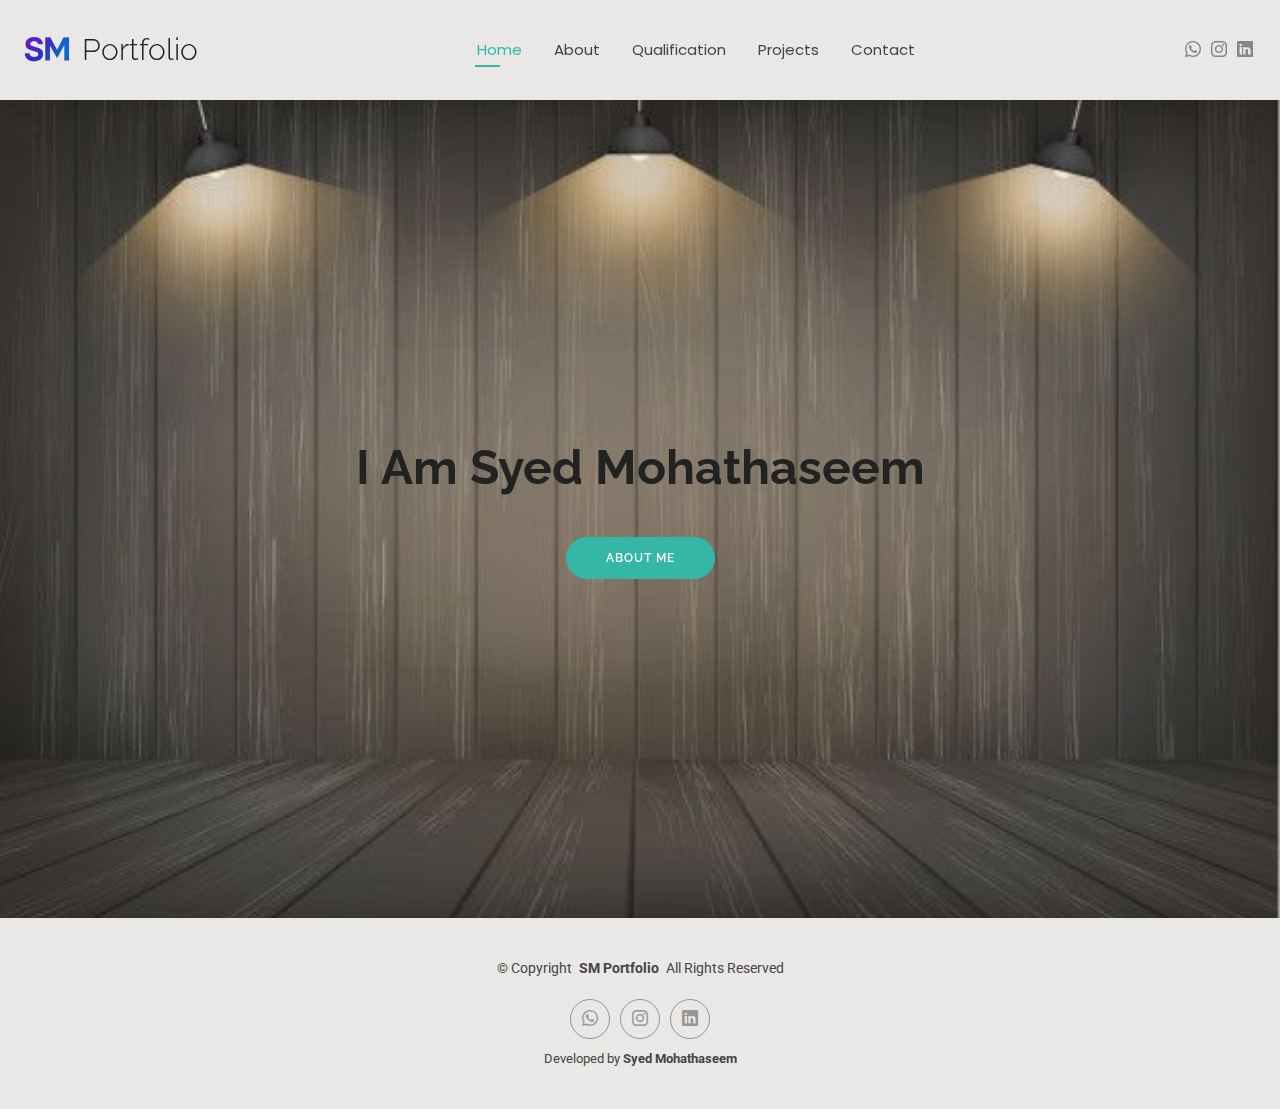
<file: index.html>
<!DOCTYPE html>
<html lang="en">

<head>
  <meta charset="utf-8">
  <meta content="width=device-width, initial-scale=1.0" name="viewport">
  <title>My Portfolio</title>
  <meta name="description" content="">
  <meta name="keywords" content="">

  <!-- Favicons -->
  <link href="assets/img/logo.png" rel="icon">
  <link href="assets/img/apple-touch-icon.png" rel="apple-touch-icon">

  <!-- Fonts -->
  <link href="https://fonts.googleapis.com" rel="preconnect">
  <link href="https://fonts.gstatic.com" rel="preconnect" crossorigin>
  <link href="https://fonts.googleapis.com/css2?family=Roboto:ital,wght@0,100;0,300;0,400;0,500;0,700;0,900;1,100;1,300;1,400;1,500;1,700;1,900&family=Poppins:ital,wght@0,100;0,200;0,300;0,400;0,500;0,600;0,700;0,800;0,900;1,100;1,200;1,300;1,400;1,500;1,600;1,700;1,800;1,900&family=Raleway:ital,wght@0,100;0,200;0,300;0,400;0,500;0,600;0,700;0,800;0,900;1,100;1,200;1,300;1,400;1,500;1,600;1,700;1,800;1,900&display=swap" rel="stylesheet">

  <!-- Vendor CSS Files -->
  <link href="assets/vendor/bootstrap/css/bootstrap.min.css" rel="stylesheet">
  <link href="assets/vendor/bootstrap-icons/bootstrap-icons.css" rel="stylesheet">
  <link href="assets/vendor/aos/aos.css" rel="stylesheet">
  <link href="assets/vendor/swiper/swiper-bundle.min.css" rel="stylesheet">
  <link href="assets/vendor/glightbox/css/glightbox.min.css" rel="stylesheet">

  <!-- Main CSS File -->
  <link href="assets/css/main.css" rel="stylesheet">

  <!-- =======================================================
  * Template Name: Kelly
  * Template URL: https://bootstrapmade.com/kelly-free-bootstrap-cv-resume-html-template/
  * Updated: Aug 07 2024 with Bootstrap v5.3.3
  * Author: BootstrapMade.com
  * License: https://bootstrapmade.com/license/
  ======================================================== -->
</head>

<body class="index-page">

  <header id="header" class="header d-flex align-items-center light-background sticky-top">
    <div class="container-fluid position-relative d-flex align-items-center justify-content-between">

      <a href="index.html" class="logo d-flex align-items-center me-auto me-xl-0">
        <!-- Uncomment the line below if you also wish to use an image logo -->
        <!-- <img src="assets/img/logo.png" alt=""> -->
        <img src="assets/img/logo.png" alt="Logo">
        <h1 class="sitename">Portfolio</h1>
      </a>

      <nav id="navmenu" class="navmenu">
        <ul>
          <li><a href="index.html" class="active">Home</a></li>
          <li><a href="about.html">About</a></li>
          <li><a href="resume.html">Qualification</a></li>
          <li><a href="portfolio.html">Projects</a></li>
          <li><a href="contact.html">Contact</a></li>
        </ul>
        <i class="mobile-nav-toggle d-xl-none bi bi-list"></i>
      </nav>

      <div class="header-social-links">
    
    <a href="https://wa.me/+919123504183" class="whatsapp"><i class="bi bi-whatsapp"></i></a>
    <a href="https://www.instagram.com/syedmohathaseem/" class="instagram"><i class="bi bi-instagram"></i></a>
    <a href="https://www.linkedin.com/in/syed-mohathaseem-front-end-developer-4857b9309?utm_source=share&utm_campaign=share_via&utm_content=profile&utm_medium=android_app" class="linkedin"><i class="bi bi-linkedin"></i></a>
      </div>

    </div>
  </header>

  <main class="main">

    <!-- Hero Section -->
    <section id="hero" class="hero section">

      <img src="assets/img/hero-bg.jpeg" alt="" data-aos="fade-in">

      <div class="container text-center" data-aos="zoom-out" data-aos-delay="100">
        <div class="row justify-content-center">
          <div class="col-lg-8">
            <h2> I Am Syed Mohathaseem</h2>
             <p><span class="text-pink-500" id="element"></span></p>
            <a href="about.html" class="btn-get-started">About Me</a>
          </div>
        </div>
      </div>

    </section><!-- /Hero Section -->

  </main>

  <footer id="footer" class="footer light-background">

    <div class="container">
      <div class="copyright text-center ">
        <p>© <span>Copyright</span> <strong class="px-1 sitename">SM Portfolio</strong> <span>All Rights Reserved<br></span></p>
      </div>
      <div class="social-links d-flex justify-content-center">
        <a href="https://wa.me/+919123504183" class="whatsapp"><i class="bi bi-whatsapp"></i></a>
        <a href="https://www.instagram.com/syedmohathaseem/"><i class="bi bi-instagram"></i></a>
        <a href="https://www.linkedin.com/in/syed-mohathaseem-front-end-developer-4857b9309?utm_source=share&utm_campaign=share_via&utm_content=profile&utm_medium=android_app"><i class="bi bi-linkedin"></i></a>
      </div>
      <div class="credits">
        <!-- All the links in the footer should remain intact. -->
        <!-- You can delete the links only if you've purchased the pro version. -->
        <!-- Licensing information: https://bootstrapmade.com/license/ -->
        <!-- Purchase the pro version with working PHP/AJAX contact form: [buy-url] -->
        Developed by <strong>Syed Mohathaseem</strong>
      </div>
    </div>

  </footer>

  <!-- Scroll Top -->
  <a href="#" id="scroll-top" class="scroll-top d-flex align-items-center justify-content-center"><i class="bi bi-arrow-up-short"></i></a>

  <!-- Preloader -->
  <div id="preloader"></div>

  <!-- Vendor JS Files -->
  <script src="assets/vendor/bootstrap/js/bootstrap.bundle.min.js"></script>
  <script src="assets/vendor/php-email-form/validate.js"></script>
  <script src="assets/vendor/aos/aos.js"></script>
  <script src="assets/vendor/waypoints/noframework.waypoints.js"></script>
  <script src="assets/vendor/purecounter/purecounter_vanilla.js"></script>
  <script src="assets/vendor/swiper/swiper-bundle.min.js"></script>
  <script src="assets/vendor/glightbox/js/glightbox.min.js"></script>
  <script src="assets/vendor/imagesloaded/imagesloaded.pkgd.min.js"></script>
  <script src="assets/vendor/isotope-layout/isotope.pkgd.min.js"></script>

  <!-- Main JS File -->
  <script src="assets/js/main.js"></script>

</body>

</html>
</file>
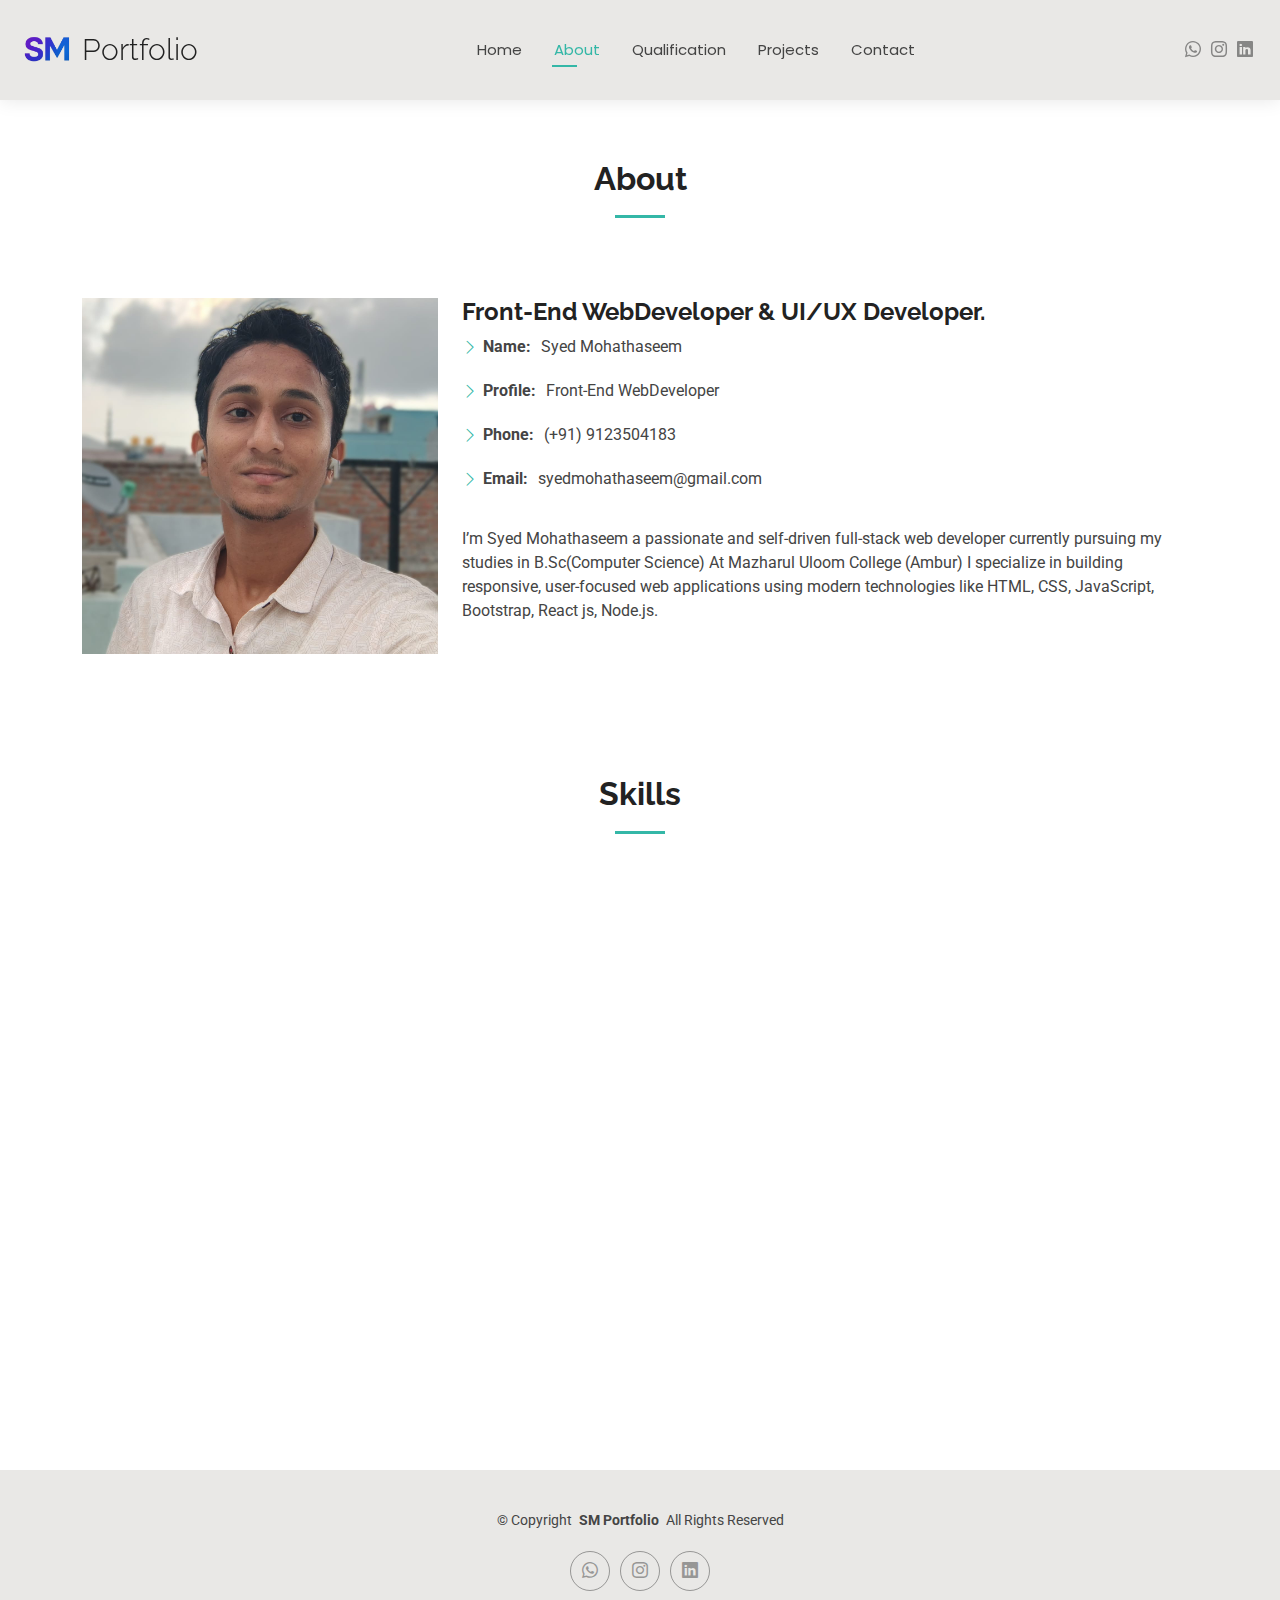
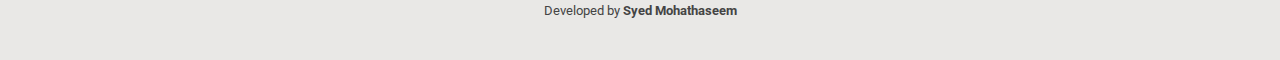
<file: about.html>
<!DOCTYPE html>
<html lang="en">

<head>
  <meta charset="utf-8">
  <meta content="width=device-width, initial-scale=1.0" name="viewport">
  <title>About - SM Portfolio</title>
  <meta name="description" content="">
  <meta name="keywords" content="">

  <!-- Favicons -->
  <link href="assets/img/logo.png" rel="icon">
  <link href="assets/img/apple-touch-icon.png" rel="apple-touch-icon">

  <!-- Fonts -->
  <link href="https://fonts.googleapis.com" rel="preconnect">
  <link href="https://fonts.gstatic.com" rel="preconnect" crossorigin>
  <link href="https://fonts.googleapis.com/css2?family=Roboto:ital,wght@0,100;0,300;0,400;0,500;0,700;0,900;1,100;1,300;1,400;1,500;1,700;1,900&family=Poppins:ital,wght@0,100;0,200;0,300;0,400;0,500;0,600;0,700;0,800;0,900;1,100;1,200;1,300;1,400;1,500;1,600;1,700;1,800;1,900&family=Raleway:ital,wght@0,100;0,200;0,300;0,400;0,500;0,600;0,700;0,800;0,900;1,100;1,200;1,300;1,400;1,500;1,600;1,700;1,800;1,900&display=swap" rel="stylesheet">

  <!-- Vendor CSS Files -->
  <link href="assets/vendor/bootstrap/css/bootstrap.min.css" rel="stylesheet">
  <link href="assets/vendor/bootstrap-icons/bootstrap-icons.css" rel="stylesheet">
  <link href="assets/vendor/aos/aos.css" rel="stylesheet">
  <link href="assets/vendor/swiper/swiper-bundle.min.css" rel="stylesheet">
  <link href="assets/vendor/glightbox/css/glightbox.min.css" rel="stylesheet">

  <!-- Main CSS File -->
  <link href="assets/css/main.css" rel="stylesheet">

  <!-- =======================================================
  * Template Name: Kelly
  * Template URL: https://bootstrapmade.com/kelly-free-bootstrap-cv-resume-html-template/
  * Updated: Aug 07 2024 with Bootstrap v5.3.3
  * Author: BootstrapMade.com
  * License: https://bootstrapmade.com/license/
  ======================================================== -->
</head>

<body class="about-page">

  <header id="header" class="header d-flex align-items-center light-background sticky-top">
    <div class="container-fluid position-relative d-flex align-items-center justify-content-between">

      <a href="index.html" class="logo d-flex align-items-center me-auto me-xl-0">
        <!-- Uncomment the line below if you also wish to use an image logo -->
        <!-- <img src="assets/img/logo.png" alt=""> -->
        <img src="assets/img/logo.png" alt="logo" >
        <h1 class="sitename">Portfolio</h1>
      </a>

      <nav id="navmenu" class="navmenu">
        <ul>
          <li><a href="index.html">Home</a></li>
          <li><a href="about.html" class="active">About</a></li>
          <li><a href="resume.html">Qualification</a></li>
          <li><a href="portfolio.html">Projects</a></li>
          <li><a href="contact.html">Contact</a></li>
        </ul>
        <i class="mobile-nav-toggle d-xl-none bi bi-list"></i>
      </nav>

      <div class="header-social-links">
        <a href="https://wa.me/+919123504183" class="whatsapp"><i class="bi bi-whatsapp"></i></a>
        <a href="https://www.instagram.com/syedmohathaseem/" class="instagram"><i class="bi bi-instagram"></i></a>
        <a href="https://www.linkedin.com/in/syed-mohathaseem-front-end-developer-4857b9309?utm_source=share&utm_campaign=share_via&utm_content=profile&utm_medium=android_app" class="linkedin"><i class="bi bi-linkedin"></i></a>
      </div>

    </div>
  </header>

  <main class="main">

    <!-- About Section -->
    <section id="about" class="about section">

      <!-- Section Title -->
      <div class="container section-title" data-aos="fade-up">
        <h2>About</h2>
      </div><!-- End Section Title -->

      <div class="container" data-aos="fade-up" data-aos-delay="100">

        <div class="row gy-4 justify-content-center">
          <div class="col-lg-4">
            <img src="assets/img/prof.jpg" class="img-fluid" alt="">
          </div>
          <div class="col-lg-8 content">
            <h2>Front-End WebDeveloper &amp; UI/UX Developer.</h2>
            <div class="row">
              <div class="col-lg-6">
                <ul>
                  <li><i class="bi bi-chevron-right"></i> <strong>Name:</strong> <span>Syed Mohathaseem</span></li>
                  <li><i class="bi bi-chevron-right"></i> <strong>Profile:</strong> <span>Front-End WebDeveloper</span></li>
                  <li><i class="bi bi-chevron-right"></i> <strong>Phone:</strong> <span>(+91) 9123504183</span></li>
                  <li><i class="bi bi-chevron-right"></i> <strong>Email:</strong> <span>syedmohathaseem@gmail.com</span></li>
                </ul>
              </div>
              <div class="col-lg-6">
                
              </div>
            </div>
            <p class="py-3">
              I’m Syed Mohathaseem a passionate and self-driven full-stack web developer currently pursuing my studies in B.Sc(Computer Science)
              At Mazharul Uloom College (Ambur)  
              I specialize in building responsive, user-focused web applications 
              using modern technologies like HTML, CSS, JavaScript, Bootstrap, React js, Node.js.
            </p>
          </div>
        </div>

      </div>

    </section><!-- /About Section -->

    <!-- Skills Section -->
    <section id="skills" class="skills section">

      <!-- Section Title -->
      <div class="container section-title" data-aos="fade-up">
        <h2>Skills</h2>
      </div><!-- End Section Title -->

      <div class="container" data-aos="fade-up" data-aos-delay="100">

        <div class="row skills-content skills-animation">

          <div class="col-lg-6">

            <div class="progress">
              <span class="skill"><span>HTML</span> <i class="val">95%</i></span>
              <div class="progress-bar-wrap">
                <div class="progress-bar" role="progressbar" aria-valuenow="95" aria-valuemin="0" aria-valuemax="100"></div>
              </div>
            </div><!-- End Skills Item -->

            <div class="progress">
              <span class="skill"><span>CSS</span> <i class="val">90%</i></span>
              <div class="progress-bar-wrap">
                <div class="progress-bar" role="progressbar" aria-valuenow="90" aria-valuemin="0" aria-valuemax="100"></div>
              </div>
            </div><!-- End Skills Item -->

            <div class="progress">
              <span class="skill"><span>Bootstrap</span> <i class="val">85%</i></span>
              <div class="progress-bar-wrap">
                <div class="progress-bar" role="progressbar" aria-valuenow="85" aria-valuemin="0" aria-valuemax="100"></div>
              </div>
            </div><!-- End Skills Item -->

          </div>

          <div class="col-lg-6">

            <div class="progress">
              <span class="skill"><span>JavaScript</span> <i class="val">80%</i></span>
              <div class="progress-bar-wrap">
                <div class="progress-bar" role="progressbar" aria-valuenow="80" aria-valuemin="0" aria-valuemax="100"></div>
              </div>
            </div><!-- End Skills Item -->

            <!-- <div class="progress">
              <span class="skill"><span>WordPress/CMS</span> <i class="val">90%</i></span>
              <div class="progress-bar-wrap">
                <div class="progress-bar" role="progressbar" aria-valuenow="90" aria-valuemin="0" aria-valuemax="100"></div>
              </div>
            </div>End Skills Item -->

            <div class="progress">
              <span class="skill"><span>Photoshop</span> <i class="val">55%</i></span>
              <div class="progress-bar-wrap">
                <div class="progress-bar" role="progressbar" aria-valuenow="55" aria-valuemin="0" aria-valuemax="100"></div>
              </div>
            </div><!-- End Skills Item -->

          </div>

        </div>

      </div>

    </section><!-- /Skills Section -->

    <!-- Stats Section -->
    <section id="stats" class="stats section">

      <div class="container" data-aos="fade-up" data-aos-delay="100">

        <div class="row gy-4">

          <div class="col-lg-3 col-md-6">
            <div class="stats-item text-center w-100 h-100">
              <span data-purecounter-start="0" data-purecounter-end="4" data-purecounter-duration="1" class="purecounter"></span>
              <p>Projects</p>
            </div>
          </div><!-- End Stats Item -->

          <div class="col-lg-3 col-md-6">
            <div class="stats-item text-center w-100 h-100">
              <span data-purecounter-start="0" data-purecounter-end="2" data-purecounter-duration="1" class="purecounter"></span>
              <p>Clients</p>
            </div>
          </div><!-- End Stats Item -->

          <div class="col-lg-3 col-md-6">
            <div class="stats-item text-center w-100 h-100">
              <span data-purecounter-start="0" data-purecounter-end="0" data-purecounter-duration="1" class="purecounter"></span>
              <p>Experience</p>
            </div>
          </div><!-- End Stats Item -->

          <div class="col-lg-3 col-md-6">
            <div class="stats-item text-center w-100 h-100">
              <span data-purecounter-start="0" data-purecounter-end="1" data-purecounter-duration="1" class="purecounter"></span>
              <p>Certified</p>
            </div>
          </div><!-- End Stats Item -->

        </div>

      </div>

    </section><!-- /Stats Section -->

  </main>

  <footer id="footer" class="footer light-background">

    <div class="container">
      <div class="copyright text-center ">
        <p>© <span>Copyright</span> <strong class="px-1 sitename">SM Portfolio</strong> <span>All Rights Reserved<br></span></p>
      </div>
      <div class="social-links d-flex justify-content-center">
        <a href="https://wa.me/+919123504183" class="whatsapp"><i class="bi bi-whatsapp"></i></a>
        <a href="https://www.instagram.com/syedmohathaseem/" class="instagram"><i class="bi bi-instagram"></i></a>
        <a href="https://www.linkedin.com/in/syed-mohathaseem-front-end-developer-4857b9309?utm_source=share&utm_campaign=share_via&utm_content=profile&utm_medium=android_app" class="linkedin"><i class="bi bi-linkedin"></i></a>
      </div>
      <div class="credits">
        <!-- All the links in the footer should remain intact. -->
        <!-- You can delete the links only if you've purchased the pro version. -->
        <!-- Licensing information: https://bootstrapmade.com/license/ -->
        <!-- Purchase the pro version with working PHP/AJAX contact form: [buy-url] -->
        Developed by <strong>Syed Mohathaseem</strong>
      </div>
    </div>

  </footer>

  <!-- Scroll Top -->
  <a href="#" id="scroll-top" class="scroll-top d-flex align-items-center justify-content-center"><i class="bi bi-arrow-up-short"></i></a>

  <!-- Preloader -->
  <div id="preloader"></div>

  <!-- Vendor JS Files -->
  <script src="assets/vendor/bootstrap/js/bootstrap.bundle.min.js"></script>
  <script src="assets/vendor/php-email-form/validate.js"></script>
  <script src="assets/vendor/aos/aos.js"></script>
  <script src="assets/vendor/waypoints/noframework.waypoints.js"></script>
  <script src="assets/vendor/purecounter/purecounter_vanilla.js"></script>
  <script src="assets/vendor/swiper/swiper-bundle.min.js"></script>
  <script src="assets/vendor/glightbox/js/glightbox.min.js"></script>
  <script src="assets/vendor/imagesloaded/imagesloaded.pkgd.min.js"></script>
  <script src="assets/vendor/isotope-layout/isotope.pkgd.min.js"></script>

  <!-- Main JS File -->
  <script src="assets/js/main.js"></script>

</body>

</html>
</file>
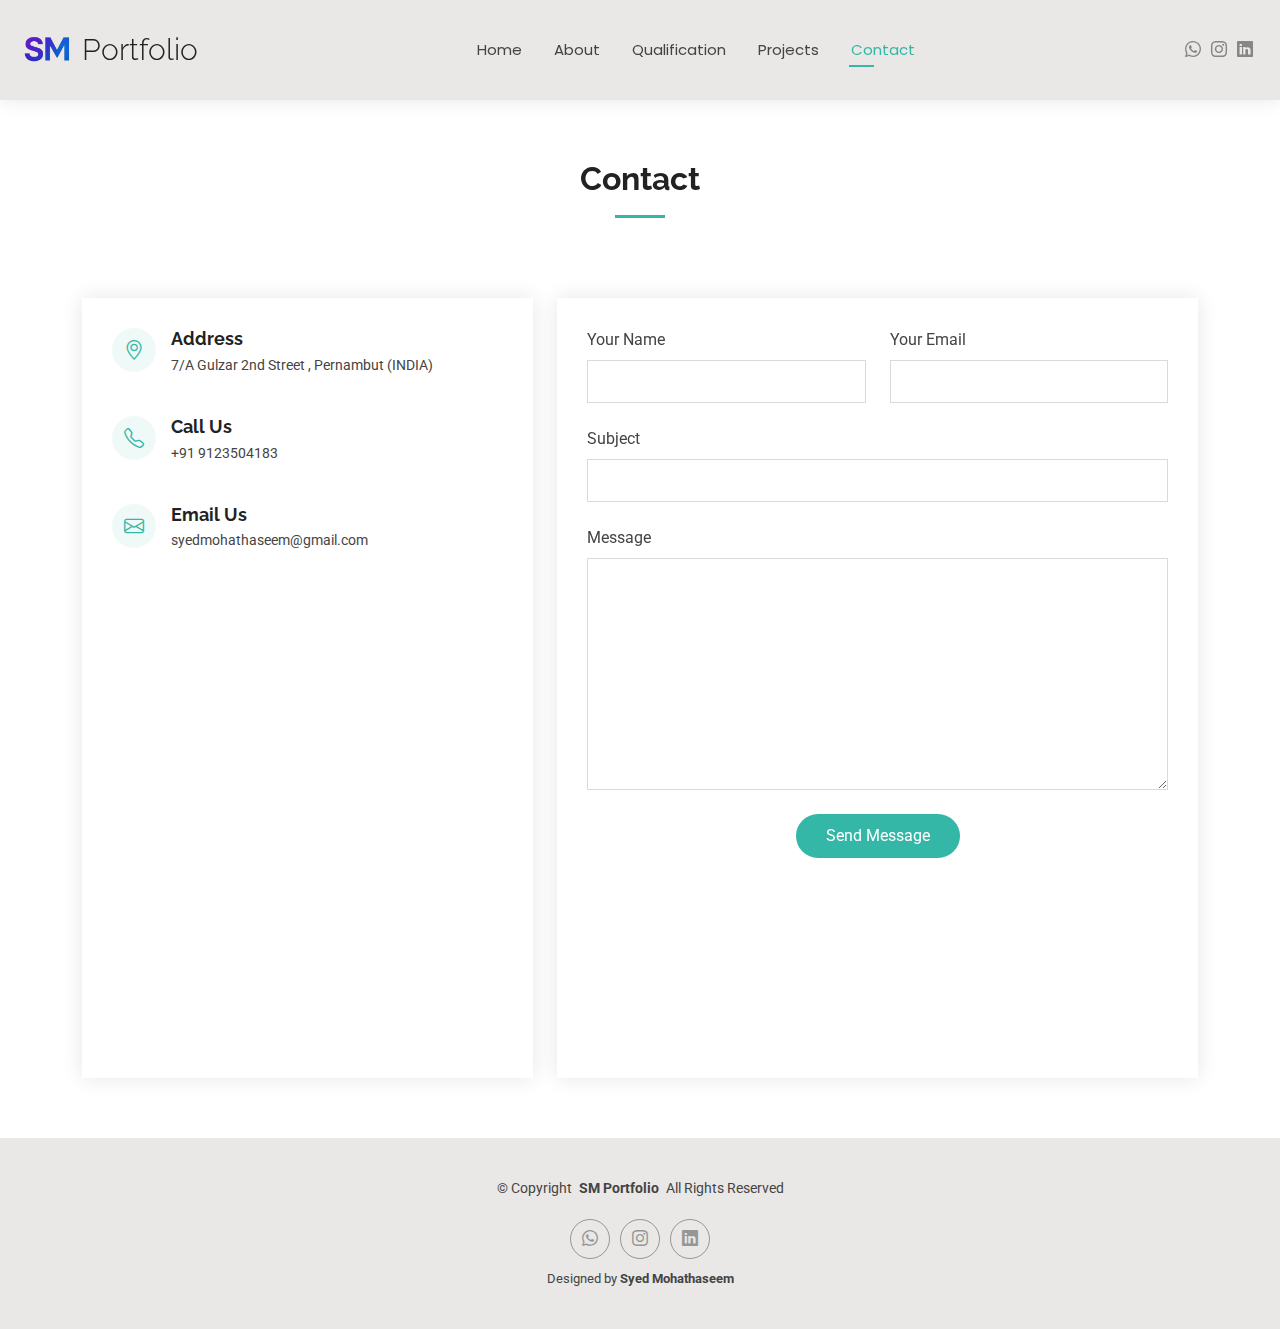
<file: contact.html>
<!DOCTYPE html>
<html lang="en">

<head>
  <meta charset="utf-8">
  <meta content="width=device-width, initial-scale=1.0" name="viewport">
  <title>Contact - SM Portfolio</title>
  <meta name="description" content="">
  <meta name="keywords" content="">

  <!-- Favicons -->
  <link href="assets/img/logo.png" rel="icon">
  <link href="assets/img/apple-touch-icon.png" rel="apple-touch-icon">

  <!-- Fonts -->
  <link href="https://fonts.googleapis.com" rel="preconnect">
  <link href="https://fonts.gstatic.com" rel="preconnect" crossorigin>
  <link href="https://fonts.googleapis.com/css2?family=Roboto:ital,wght@0,100;0,300;0,400;0,500;0,700;0,900;1,100;1,300;1,400;1,500;1,700;1,900&family=Poppins:ital,wght@0,100;0,200;0,300;0,400;0,500;0,600;0,700;0,800;0,900;1,100;1,200;1,300;1,400;1,500;1,600;1,700;1,800;1,900&family=Raleway:ital,wght@0,100;0,200;0,300;0,400;0,500;0,600;0,700;0,800;0,900;1,100;1,200;1,300;1,400;1,500;1,600;1,700;1,800;1,900&display=swap" rel="stylesheet">

  <!-- Vendor CSS Files -->
  <link href="assets/vendor/bootstrap/css/bootstrap.min.css" rel="stylesheet">
  <link href="assets/vendor/bootstrap-icons/bootstrap-icons.css" rel="stylesheet">
  <link href="assets/vendor/aos/aos.css" rel="stylesheet">
  <link href="assets/vendor/swiper/swiper-bundle.min.css" rel="stylesheet">
  <link href="assets/vendor/glightbox/css/glightbox.min.css" rel="stylesheet">

  <!-- Main CSS File -->
  <link href="assets/css/main.css" rel="stylesheet">

  <!-- =======================================================
  * Template Name: Kelly
  * Template URL: https://bootstrapmade.com/kelly-free-bootstrap-cv-resume-html-template/
  * Updated: Aug 07 2024 with Bootstrap v5.3.3
  * Author: BootstrapMade.com
  * License: https://bootstrapmade.com/license/
  ======================================================== -->
</head>

<body class="contact-page">

  <header id="header" class="header d-flex align-items-center light-background sticky-top">
    <div class="container-fluid position-relative d-flex align-items-center justify-content-between">

      <a href="index.html" class="logo d-flex align-items-center me-auto me-xl-0">
        <!-- Uncomment the line below if you also wish to use an image logo -->
        <img src="assets/img/logo.png" alt="logo">
        <h1 class="sitename">Portfolio</h1>
      </a>

      <nav id="navmenu" class="navmenu">
        <ul>
          <li><a href="index.html">Home</a></li>
          <li><a href="about.html">About</a></li>
          <li><a href="resume.html">Qualification</a></li>
          <li><a href="portfolio.html">Projects</a></li>
          <li><a href="contact.html" class="active">Contact</a></li>
        </ul>
        <i class="mobile-nav-toggle d-xl-none bi bi-list"></i>
      </nav>

      <div class="header-social-links">
  <a href="https://wa.me/+919123504183" class="whatsapp"><i class="bi bi-whatsapp"></i></a>
  <a href="https://www.instagram.com/syedmohathaseem/" class="instagram"><i class="bi bi-instagram"></i></a>
  <a href="https://www.linkedin.com/in/syed-mohathaseem-front-end-developer-4857b9309?utm_source=share&utm_campaign=share_via&utm_content=profile&utm_medium=android_app" class="linkedin"><i class="bi bi-linkedin"></i></a>
      </div>

    </div>
  </header>

  <main class="main">

    <!-- Contact Section -->
    <section id="contact" class="contact section">

      <!-- Section Title -->
      <div class="container section-title" data-aos="fade-up">
        <h2>Contact</h2>
      </div><!-- End Section Title -->

      <div class="container" data-aos="fade-up" data-aos-delay="100">

        <div class="row gy-4">

          <div class="col-lg-5">

            <div class="info-wrap">
              <div class="info-item d-flex" data-aos="fade-up" data-aos-delay="200">
                <i class="bi bi-geo-alt flex-shrink-0"></i>
                <div>
                  <h3>Address</h3>
                  <p>7/A Gulzar 2nd Street , Pernambut (INDIA)</p>
                </div>
              </div><!-- End Info Item -->

              <div class="info-item d-flex" data-aos="fade-up" data-aos-delay="300">
                <i class="bi bi-telephone flex-shrink-0"></i>
                <div>
                  <h3>Call Us</h3>
                  <p>+91 9123504183</p>
                </div>
              </div><!-- End Info Item -->

              <div class="info-item d-flex" data-aos="fade-up" data-aos-delay="400">
                <i class="bi bi-envelope flex-shrink-0"></i>
                <div>
                  <h3>Email Us</h3>
                  <p>syedmohathaseem@gmail.com</p>
                </div>
              </div><!-- End Info Item -->

              <iframe src="https://www.google.com/maps/embed?pb=!1m18!1m12!1m3!1d3888.499259485229!2d78.71748127411976!3d12.939872915575027!2m3!1f0!2f0!3f0!3m2!1i1024!2i768!4f13.1!3m3!1m2!1s0x3bad74c607ee9feb%3A0xed4ec87bac0219c0!2sGulzar%202nd%20St%2C%20Peranampattu%2C%20Tamil%20Nadu%20635810!5e0!3m2!1sen!2sin!4v1746567427873!5m2!1sen!2sin" width="600" height="450" style="border:0;" allowfullscreen="" loading="lazy" referrerpolicy="no-referrer-when-downgrade"></iframe>
            </div>
          </div>

          <div class="col-lg-7">
            <form action="forms/contact.php" method="post" class="php-email-form" data-aos="fade-up" data-aos-delay="200">
              <div class="row gy-4">

                <div class="col-md-6">
                  <label for="name-field" class="pb-2">Your Name</label>
                  <input type="text" name="name" id="name-field" class="form-control" required="">
                </div>

                <div class="col-md-6">
                  <label for="email-field" class="pb-2">Your Email</label>
                  <input type="email" class="form-control" name="email" id="email-field" required="">
                </div>

                <div class="col-md-12">
                  <label for="subject-field" class="pb-2">Subject</label>
                  <input type="text" class="form-control" name="subject" id="subject-field" required="">
                </div>

                <div class="col-md-12">
                  <label for="message-field" class="pb-2">Message</label>
                  <textarea class="form-control" name="message" rows="10" id="message-field" required=""></textarea>
                </div>

                <div class="col-md-12 text-center">
                  <div class="loading">Loading</div>
                  <div class="error-message"></div>
                  <div class="sent-message">Your message has been sent. Thank you!</div>

                  <button type="submit">Send Message</button>
                </div>

              </div>
            </form>
          </div><!-- End Contact Form -->

        </div>

      </div>

    </section><!-- /Contact Section -->

  </main>

  <footer id="footer" class="footer light-background">

    <div class="container">
      <div class="copyright text-center ">
        <p>© <span>Copyright</span> <strong class="px-1 sitename">SM Portfolio</strong> <span>All Rights Reserved<br></span></p>
      </div>
      <div class="social-links d-flex justify-content-center">
        <a href="https://wa.me/+919123504183" class="whatsapp"><i class="bi bi-whatsapp"></i></a>
        <a href="https://www.instagram.com/syedmohathaseem/" class="instagram"><i class="bi bi-instagram"></i></a>
        <a href="https://www.linkedin.com/in/syed-mohathaseem-front-end-developer-4857b9309?utm_source=share&utm_campaign=share_via&utm_content=profile&utm_medium=android_app" class="linkedin"><i class="bi bi-linkedin"></i></a>
      </div>
      <div class="credits">
        <!-- All the links in the footer should remain intact. -->
        <!-- You can delete the links only if you've purchased the pro version. -->
        <!-- Licensing information: https://bootstrapmade.com/license/ -->
        <!-- Purchase the pro version with working PHP/AJAX contact form: [buy-url] -->
        Designed by <strong>Syed Mohathaseem</strong>
      </div>
    </div>

  </footer>

  <!-- Scroll Top -->
  <a href="#" id="scroll-top" class="scroll-top d-flex align-items-center justify-content-center"><i class="bi bi-arrow-up-short"></i></a>

  <!-- Preloader -->
  <div id="preloader"></div>

  <!-- Vendor JS Files -->
  <script src="assets/vendor/bootstrap/js/bootstrap.bundle.min.js"></script>
  <script src="assets/vendor/php-email-form/validate.js"></script>
  <script src="assets/vendor/aos/aos.js"></script>
  <script src="assets/vendor/waypoints/noframework.waypoints.js"></script>
  <script src="assets/vendor/purecounter/purecounter_vanilla.js"></script>
  <script src="assets/vendor/swiper/swiper-bundle.min.js"></script>
  <script src="assets/vendor/glightbox/js/glightbox.min.js"></script>
  <script src="assets/vendor/imagesloaded/imagesloaded.pkgd.min.js"></script>
  <script src="assets/vendor/isotope-layout/isotope.pkgd.min.js"></script>

  <!-- Main JS File -->
  <script src="assets/js/main.js"></script>

</body>

</html>
</file>
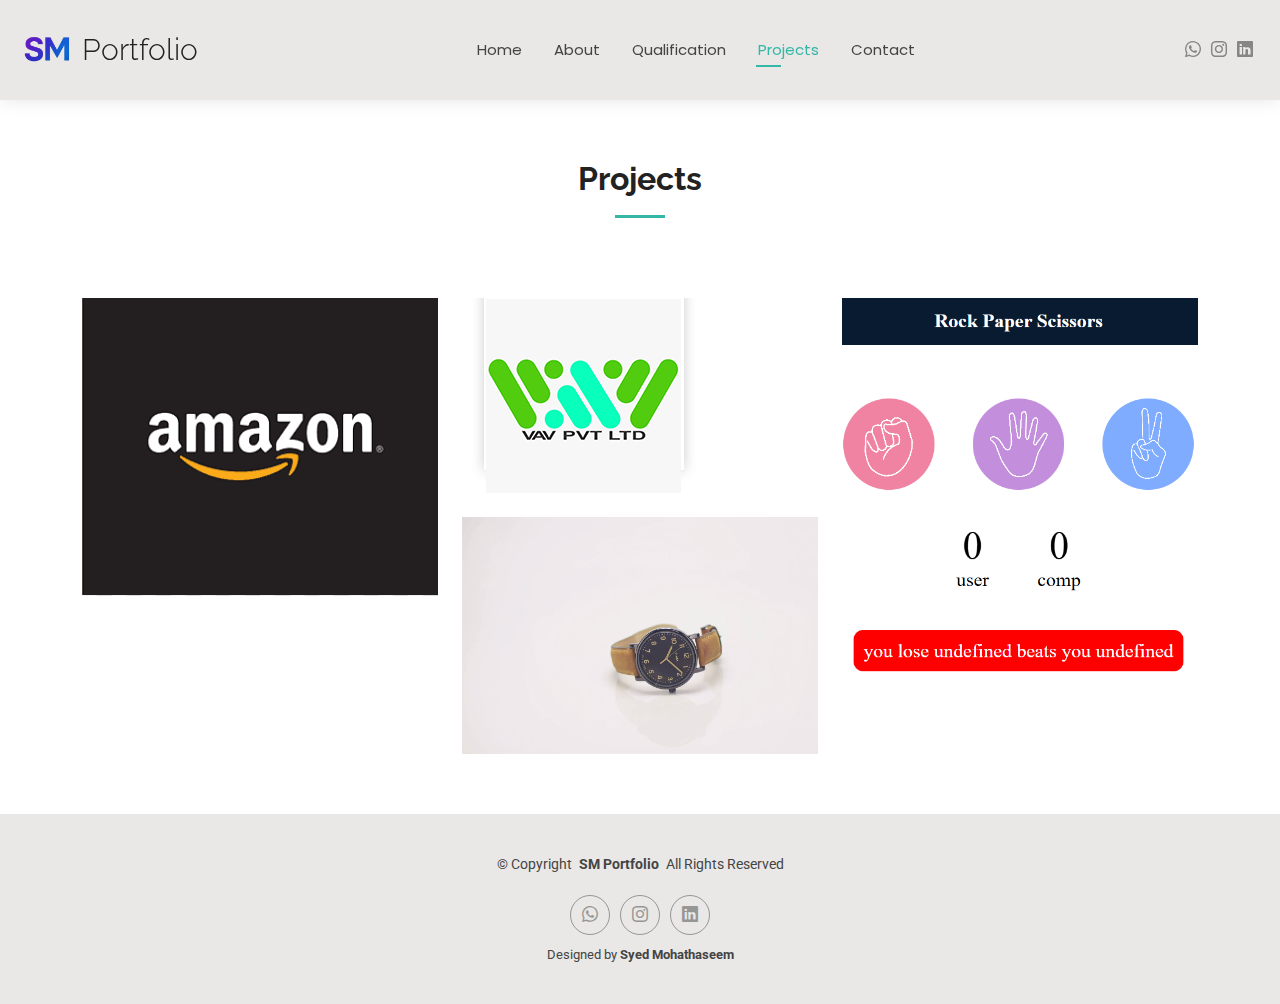
<file: portfolio.html>
<!DOCTYPE html>
<html lang="en">

<head>
  <meta charset="utf-8">
  <meta content="width=device-width, initial-scale=1.0" name="viewport">
  <title>Projects - SM Portfolio</title>
  <meta name="description" content="">
  <meta name="keywords" content="">

  <!-- Favicons -->
  <link href="assets/img/logo.png" rel="icon">
  <link href="assets/img/apple-touch-icon.png" rel="apple-touch-icon">

  <!-- Fonts -->
  <link href="https://fonts.googleapis.com" rel="preconnect">
  <link href="https://fonts.gstatic.com" rel="preconnect" crossorigin>
  <link href="https://fonts.googleapis.com/css2?family=Roboto:ital,wght@0,100;0,300;0,400;0,500;0,700;0,900;1,100;1,300;1,400;1,500;1,700;1,900&family=Poppins:ital,wght@0,100;0,200;0,300;0,400;0,500;0,600;0,700;0,800;0,900;1,100;1,200;1,300;1,400;1,500;1,600;1,700;1,800;1,900&family=Raleway:ital,wght@0,100;0,200;0,300;0,400;0,500;0,600;0,700;0,800;0,900;1,100;1,200;1,300;1,400;1,500;1,600;1,700;1,800;1,900&display=swap" rel="stylesheet">

  <!-- Vendor CSS Files -->
  <link href="assets/vendor/bootstrap/css/bootstrap.min.css" rel="stylesheet">
  <link href="assets/vendor/bootstrap-icons/bootstrap-icons.css" rel="stylesheet">
  <link href="assets/vendor/aos/aos.css" rel="stylesheet">
  <link href="assets/vendor/swiper/swiper-bundle.min.css" rel="stylesheet">
  <link href="assets/vendor/glightbox/css/glightbox.min.css" rel="stylesheet">

  <!-- Main CSS File -->
  <link href="assets/css/main.css" rel="stylesheet">

  <!-- =======================================================
  * Template Name: Kelly
  * Template URL: https://bootstrapmade.com/kelly-free-bootstrap-cv-resume-html-template/
  * Updated: Aug 07 2024 with Bootstrap v5.3.3
  * Author: BootstrapMade.com
  * License: https://bootstrapmade.com/license/
  ======================================================== -->
</head>

<body class="portfolio-page">

  <header id="header" class="header d-flex align-items-center light-background sticky-top">
    <div class="container-fluid position-relative d-flex align-items-center justify-content-between">

      <a href="index.html" class="logo d-flex align-items-center me-auto me-xl-0">
        <!-- Uncomment the line below if you also wish to use an image logo -->
        <img src="assets/img/logo.png" alt="logo">
        <h1 class="sitename">Portfolio</h1>
      </a>

      <nav id="navmenu" class="navmenu">
        <ul>
          <li><a href="index.html">Home</a></li>
          <li><a href="about.html">About</a></li>
          <li><a href="resume.html">Qualification</a></li>
          <li><a href="portfolio.html" class="active">Projects</a></li>
          <li><a href="contact.html">Contact</a></li>
        </ul>
        <i class="mobile-nav-toggle d-xl-none bi bi-list"></i>
      </nav>

      <div class="header-social-links">
  <a href="https://wa.me/+919123504183" class="whatsapp"><i class="bi bi-whatsapp"></i></a>
  <a href="https://www.instagram.com/syedmohathaseem/" class="instagram"><i class="bi bi-instagram"></i></a>
  <a href="https://www.linkedin.com/in/syed-mohathaseem-front-end-developer-4857b9309?utm_source=share&utm_campaign=share_via&utm_content=profile&utm_medium=android_app" class="linkedin"><i class="bi bi-linkedin"></i></a>
      </div>

    </div>
  </header>

  <main class="main">

    <!-- Portfolio Section -->
    <section id="portfolio" class="portfolio section">

      <!-- Section Title -->
      <div class="container section-title" data-aos="fade-up">
        <h2>Projects</h2>
      </div><!-- End Section Title -->

      <div class="container">

        <div class="isotope-layout" data-default-filter="*" data-layout="masonry" data-sort="original-order">

          <div class="row gy-4 isotope-container" data-aos="fade-up" data-aos-delay="200">

            <div class="col-lg-4 col-md-6 portfolio-item isotope-item filter-app">
              <img src="assets/img/masonry-portfolio/amazon.png" class="img-fluid" alt="">
              <div class="portfolio-info">
                <h4>Amazon Clone</h4>
                <!-- <p>Lorem ipsum, dolor sit</p> -->
                <a href="assets/img/masonry-portfolio/amazon.png" title="amazone clone" data-gallery="portfolio-gallery-app" class="glightbox preview-link"><i class="bi bi-zoom-in"></i></a>
                <a href="E:\Mohtaseem_Learning\Project\amazon clone.html" target="_blank" title="More Details" class="details-link"><i class="bi bi-link-45deg"></i></a>
              </div>
            </div><!-- End Portfolio Item -->

            <div class="col-lg-4 col-md-6 portfolio-item isotope-item filter-product">
              <img src="assets/img/masonry-portfolio/vav.png" class="img-fluid" alt="">
              <div class="portfolio-info">
                <h4>VAV Website</h4>
                <!-- <p>Lorem ipsum, dolor sit</p> -->
                <a href="assets/img/masonry-portfolio/vav.png" title="vav Website" data-gallery="portfolio-gallery-product" class="glightbox preview-link"><i class="bi bi-zoom-in"></i></a>
                <a href="https://www.vavmaldives.com/" target="_blank" title="More Details" class="details-link"><i class="bi bi-link-45deg"></i></a>
              </div>
            </div><!-- End Portfolio Item -->

            <div class="col-lg-4 col-md-6 portfolio-item isotope-item filter-branding">
              <img src="assets/img/masonry-portfolio/game.png" class="img-fluid" alt="">
              <div class="portfolio-info">
                <h4>Rock Paper Game</h4>
                <!-- <p>Lorem ipsum, dolor sit</p> -->
                <a href="assets/img/masonry-portfolio/game.png" title="Rock Paper Game" data-gallery="portfolio-gallery-branding" class="glightbox preview-link"><i class="bi bi-zoom-in"></i></a>
                <a href="E:\Mohtaseem_Learning\Project\miniproject.html" target="_blank" title="More Details" class="details-link"><i class="bi bi-link-45deg"></i></a>
              </div>
            </div><!-- End Portfolio Item -->


            <div class="col-lg-4 col-md-6 portfolio-item isotope-item filter-branding">
              <img src="assets/img/masonry-portfolio/masonry-portfolio-9.jpg" class="img-fluid" alt="">
              <div class="portfolio-info">
                <h4>Branding 3</h4>
                <p>Lorem ipsum, dolor sit</p>
                <a href="assets/img/masonry-portfolio/masonry-portfolio-9.jpg" title="Branding 2" data-gallery="portfolio-gallery-branding" class="glightbox preview-link"><i class="bi bi-zoom-in"></i></a>
                <a href="portfolio-details.html" title="More Details" class="details-link"><i class="bi bi-link-45deg"></i></a>
              </div>
            </div><!-- End Portfolio Item -->

          </div><!-- End Portfolio Container -->

        </div>

      </div>

    </section><!-- /Portfolio Section -->

  </main>

  <footer id="footer" class="footer light-background">

    <div class="container">
      <div class="copyright text-center ">
        <p>© <span>Copyright</span> <strong class="px-1 sitename">SM Portfolio</strong> <span>All Rights Reserved<br></span></p>
      </div>
      <div class="social-links d-flex justify-content-center">
        <a href="https://wa.me/+919123504183" class="whatsapp"><i class="bi bi-whatsapp"></i></a>
        <a href="https://www.instagram.com/syedmohathaseem/" class="instagram"><i class="bi bi-instagram"></i></a>
        <a href="https://www.linkedin.com/in/syed-mohathaseem-front-end-developer-4857b9309?utm_source=share&utm_campaign=share_via&utm_content=profile&utm_medium=android_app" class="linkedin"><i class="bi bi-linkedin"></i></a>
      </div>
      <div class="credits">
        <!-- All the links in the footer should remain intact. -->
        <!-- You can delete the links only if you've purchased the pro version. -->
        <!-- Licensing information: https://bootstrapmade.com/license/ -->
        <!-- Purchase the pro version with working PHP/AJAX contact form: [buy-url] -->
        Designed by <strong>Syed Mohathaseem</strong>
      </div>
    </div>

  </footer>

  <!-- Scroll Top -->
  <a href="#" id="scroll-top" class="scroll-top d-flex align-items-center justify-content-center"><i class="bi bi-arrow-up-short"></i></a>

  <!-- Preloader -->
  <div id="preloader"></div>

  <!-- Vendor JS Files -->
  <script src="assets/vendor/bootstrap/js/bootstrap.bundle.min.js"></script>
  <script src="assets/vendor/php-email-form/validate.js"></script>
  <script src="assets/vendor/aos/aos.js"></script>
  <script src="assets/vendor/waypoints/noframework.waypoints.js"></script>
  <script src="assets/vendor/purecounter/purecounter_vanilla.js"></script>
  <script src="assets/vendor/swiper/swiper-bundle.min.js"></script>
  <script src="assets/vendor/glightbox/js/glightbox.min.js"></script>
  <script src="assets/vendor/imagesloaded/imagesloaded.pkgd.min.js"></script>
  <script src="assets/vendor/isotope-layout/isotope.pkgd.min.js"></script>

  <!-- Main JS File -->
  <script src="assets/js/main.js"></script>

</body>

</html>
</file>
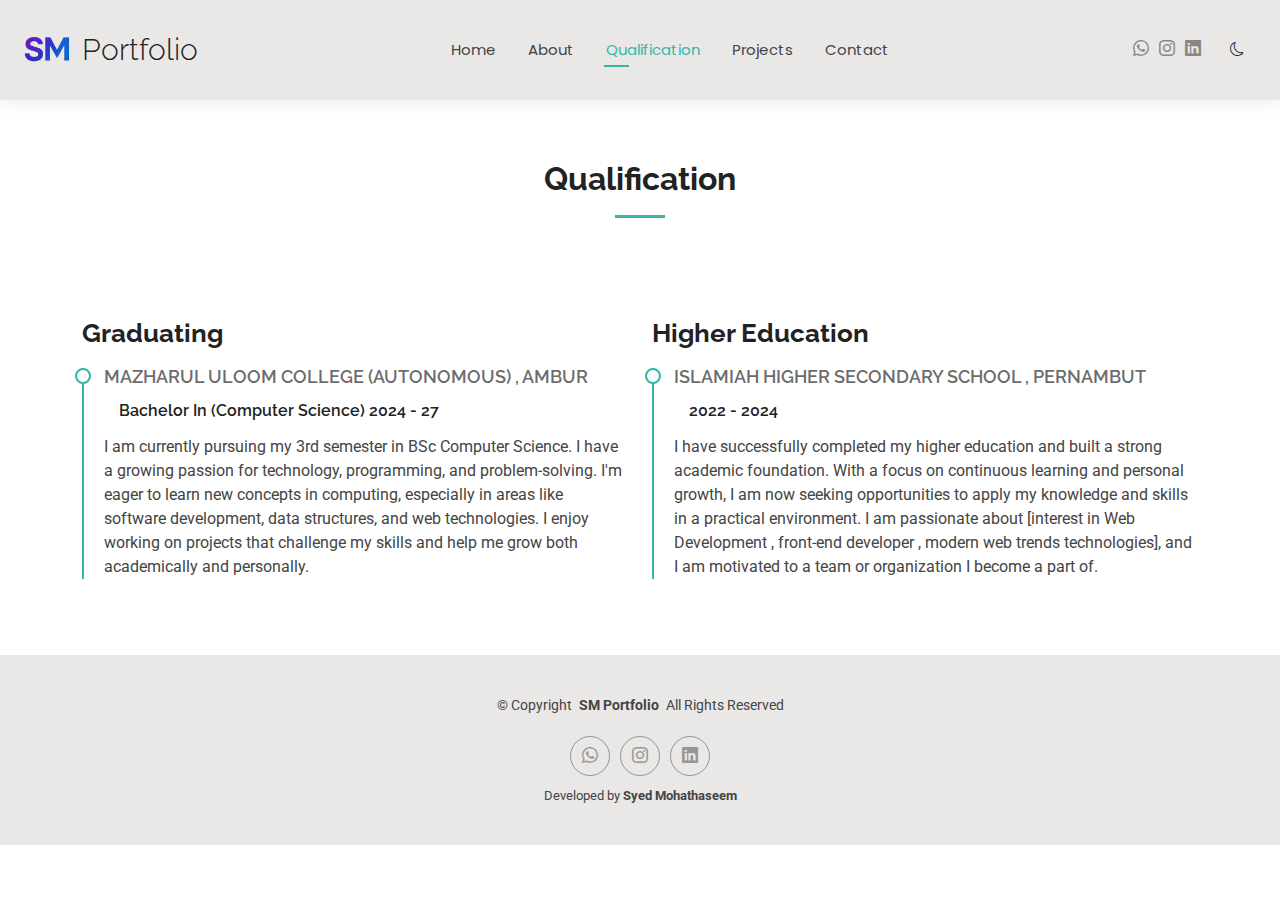
<file: resume.html>
<!DOCTYPE html>
<html lang="en">

<head>
  <meta charset="utf-8">
  <meta content="width=device-width, initial-scale=1.0" name="viewport">
  <title>Qualification - SM Portfolio</title>
  <meta name="description" content="">
  <meta name="keywords" content="">

  <!-- Favicons -->
  <link href="assets/img/favicon.png" rel="icon">
  <link href="assets/img/apple-touch-icon.png" rel="apple-touch-icon">

  <!-- Fonts -->
  <link href="https://fonts.googleapis.com" rel="preconnect">
  <link href="https://fonts.gstatic.com" rel="preconnect" crossorigin>
  <link href="https://fonts.googleapis.com/css2?family=Roboto:ital,wght@0,100;0,300;0,400;0,500;0,700;0,900;1,100;1,300;1,400;1,500;1,700;1,900&family=Poppins:ital,wght@0,100;0,200;0,300;0,400;0,500;0,600;0,700;0,800;0,900;1,100;1,200;1,300;1,400;1,500;1,600;1,700;1,800;1,900&family=Raleway:ital,wght@0,100;0,200;0,300;0,400;0,500;0,600;0,700;0,800;0,900;1,100;1,200;1,300;1,400;1,500;1,600;1,700;1,800;1,900&display=swap" rel="stylesheet">

  <!-- Vendor CSS Files -->
  <link href="assets/vendor/bootstrap/css/bootstrap.min.css" rel="stylesheet">
  <link href="assets/vendor/bootstrap-icons/bootstrap-icons.css" rel="stylesheet">
  <link href="assets/vendor/aos/aos.css" rel="stylesheet">
  <link href="assets/vendor/swiper/swiper-bundle.min.css" rel="stylesheet">
  <link href="assets/vendor/glightbox/css/glightbox.min.css" rel="stylesheet">

  <!-- Main CSS File -->
  <link href="assets/css/main.css" rel="stylesheet">

  <!-- =======================================================
  * Template Name: Kelly
  * Template URL: https://bootstrapmade.com/kelly-free-bootstrap-cv-resume-html-template/
  * Updated: Aug 07 2024 with Bootstrap v5.3.3
  * Author: BootstrapMade.com
  * License: https://bootstrapmade.com/license/
  ======================================================== -->
</head>

<body class="resume-page">

  <header id="header" class="header d-flex align-items-center light-background sticky-top">
    <div class="container-fluid position-relative d-flex align-items-center justify-content-between">

      <a href="index.html" class="logo d-flex align-items-center me-auto me-xl-0">
        <!-- Uncomment the line below if you also wish to use an image logo -->
        <img src="assets/img/logo.png" alt="logo">
        <h1 class="sitename">Portfolio</h1>
      </a>

      <nav id="navmenu" class="navmenu">
        <ul>
          <li><a href="index.html">Home</a></li>
          <li><a href="about.html">About</a></li>
          <li><a href="resume.html" class="active">Qualification</a></li>
          <li><a href="portfolio.html">Projects</a></li>
          <li><a href="contact.html">Contact</a></li>
        </ul>
        <i class="mobile-nav-toggle d-xl-none bi bi-list"></i>
      </nav>

      <div class="header-social-links">
  <a href="https://wa.me/+919123504183" class="whatsapp"><i class="bi bi-whatsapp"></i></a>
  <a href="https://www.instagram.com/syedmohathaseem/" class="instagram"><i class="bi bi-instagram"></i></a>
  <a href="https://www.linkedin.com/in/syed-mohathaseem-front-end-developer-4857b9309?utm_source=share&utm_campaign=share_via&utm_content=profile&utm_medium=android_app" class="linkedin"><i class="bi bi-linkedin"></i></a>
  <button id="theme-toggle" class="btn btn-sm ms-3" title="Toggle dark/light mode"><i class="bi bi-moon"></i></button>
      </div>

    </div>
  </header>

  <main class="main">

    <!-- Resume Section -->
    <section id="resume" class="resume section">

      <!-- Section Title -->
      <div class="container section-title" data-aos="fade-up">
        <h2>Qualification</h2>
      </div><!-- End Section Title -->

      <div class="container">

        <div class="row">

          <div class="col-lg-6" data-aos="fade-up" data-aos-delay="100">

            <h3 class="resume-title">Graduating</h3>
            <div class="resume-item">
              <h4> Mazharul Uloom College  (Autonomous) , Ambur</h4>
              <h5>Bachelor In (Computer Science) 2024 - 27</h5>
              <p>I am currently pursuing my 3rd semester in BSc Computer Science. I have a growing passion for technology, programming, and problem-solving. I'm eager to learn new concepts in computing, especially in areas like software development, data structures, and web technologies. 
                I enjoy working on projects that challenge my skills and help me grow both academically and personally.</p>
            </div><!-- Edn Resume Item -->

        

          </div>

          <div class="col-lg-6" data-aos="fade-up" data-aos-delay="200">
            <h3 class="resume-title">Higher Education</h3>
            <div class="resume-item">
              <h4>Islamiah Higher Secondary School , Pernambut</h4>
              <h5>2022 - 2024</h5>
              <p>I have successfully completed my higher education and built a strong academic foundation. With a focus on continuous learning and personal growth, I am now seeking opportunities to apply my knowledge and skills in a practical environment. I am passionate about [interest in Web Development , front-end developer , modern web trends technologies], 
                and I am motivated to a team or organization I become a part of.</p>
            </div><!-- Edn Resume Item -->

          </div>

        </div>

      </div>

    </section><!-- /Resume Section -->

  </main>

  <footer id="footer" class="footer light-background">

    <div class="container">
      <div class="copyright text-center ">
        <p>© <span>Copyright</span> <strong class="px-1 sitename">SM Portfolio</strong> <span>All Rights Reserved<br></span></p>
      </div>

      <div class="social-links d-flex justify-content-center">

        <a href="https://wa.me/+919123504183" class="whatsapp"><i class="bi bi-whatsapp"></i></a>
        <a href="https://www.instagram.com/syedmohathaseem/" class="instagram"><i class="bi bi-instagram"></i></a>
        <a href="https://www.linkedin.com/in/syed-mohathaseem-front-end-developer-4857b9309?utm_source=share&utm_campaign=share_via&utm_content=profile&utm_medium=android_app" class="linkedin"><i class="bi bi-linkedin"></i></a>
      </div>
      <div class="credits">
        <!-- All the links in the footer should remain intact. -->
        <!-- You can delete the links only if you've purchased the pro version. -->
        <!-- Licensing information: https://bootstrapmade.com/license/ -->
        <!-- Purchase the pro version with working PHP/AJAX contact form: [buy-url] -->
        Developed by <strong>Syed Mohathaseem</strong>
      </div>
    </div>

  </footer>

  <!-- Scroll Top -->
  <a href="#" id="scroll-top" class="scroll-top d-flex align-items-center justify-content-center"><i class="bi bi-arrow-up-short"></i></a>

  <!-- Preloader -->
  <div id="preloader"></div>

  <!-- Vendor JS Files -->
  <script src="assets/vendor/bootstrap/js/bootstrap.bundle.min.js"></script>
  <script src="assets/vendor/php-email-form/validate.js"></script>
  <script src="assets/vendor/aos/aos.js"></script>
  <script src="assets/vendor/waypoints/noframework.waypoints.js"></script>
  <script src="assets/vendor/purecounter/purecounter_vanilla.js"></script>
  <script src="assets/vendor/swiper/swiper-bundle.min.js"></script>
  <script src="assets/vendor/glightbox/js/glightbox.min.js"></script>
  <script src="assets/vendor/imagesloaded/imagesloaded.pkgd.min.js"></script>
  <script src="assets/vendor/isotope-layout/isotope.pkgd.min.js"></script>

  <!-- Main JS File -->
  <script src="assets/js/main.js"></script>

  <!-- Theme Toggle Script -->
  <script src="assets/js/theme-toggle.js"></script>

</body>

</html>
</file>
<file: assets/css/main.css>
/**
* Template Name: Kelly
* Template URL: https://bootstrapmade.com/kelly-free-bootstrap-cv-resume-html-template/
* Updated: Aug 07 2024 with Bootstrap v5.3.3
* Author: BootstrapMade.com
* License: https://bootstrapmade.com/license/
*/

/*--------------------------------------------------------------
# Font & Color Variables
# Help: https://bootstrapmade.com/color-system/
--------------------------------------------------------------*/
/* Fonts */
:root {
  --default-font: "Roboto",  system-ui, -apple-system, "Segoe UI", Roboto, "Helvetica Neue", Arial, "Noto Sans", "Liberation Sans", sans-serif, "Apple Color Emoji", "Segoe UI Emoji", "Segoe UI Symbol", "Noto Color Emoji";
  --heading-font: "Raleway",  sans-serif;
  --nav-font: "Poppins",  sans-serif;
}

/* Global Colors - The following color variables are used throughout the website. Updating them here will change the color scheme of the entire website */
:root { 
  --background-color: #ffffff; /* Background color for the entire website, including individual sections */
  --default-color: #444444; /* Default color used for the majority of the text content across the entire website */
  --heading-color: #222222; /* Color for headings, subheadings and title throughout the website */
  --accent-color: #34b7a7; /* Accent color that represents your brand on the website. It's used for buttons, links, and other elements that need to stand out */
  --surface-color: #ffffff; /* The surface color is used as a background of boxed elements within sections, such as cards, icon boxes, or other elements that require a visual separation from the global background. */
  --contrast-color: #ffffff; /* Contrast color for text, ensuring readability against backgrounds of accent, heading, or default colors. */
}

/* Nav Menu Colors - The following color variables are used specifically for the navigation menu. They are separate from the global colors to allow for more customization options */
:root {
  --nav-color: #444444;  /* The default color of the main navmenu links */
  --nav-hover-color: #34b7a7; /* Applied to main navmenu links when they are hovered over or active */
  --nav-mobile-background-color: #ffffff; /* Used as the background color for mobile navigation menu */
  --nav-dropdown-background-color: #ffffff; /* Used as the background color for dropdown items that appear when hovering over primary navigation items */
  --nav-dropdown-color: #444444; /* Used for navigation links of the dropdown items in the navigation menu. */
  --nav-dropdown-hover-color: #34b7a7; /* Similar to --nav-hover-color, this color is applied to dropdown navigation links when they are hovered over. */
}

/* Color Presets - These classes override global colors when applied to any section or element, providing reuse of the sam color scheme. */

.light-background {
  --background-color: #e9e8e6;
  --surface-color: #ffffff;
}

.dark-background {
  --background-color: #060606;
  --default-color: #ffffff;
  --heading-color: #ffffff;
  --surface-color: #252525;
  --contrast-color: #ffffff;
}


/* Smooth scroll */
:root {
  scroll-behavior: smooth;
}

/*--------------------------------------------------------------
# General Styling & Shared Classes
--------------------------------------------------------------*/
body {
  color: var(--default-color);
  background-color: var(--background-color);
  font-family: var(--default-font);
}

a {
  color: var(--accent-color);
  text-decoration: none;
  transition: 0.3s;
}

a:hover {
  color: color-mix(in srgb, var(--accent-color), transparent 25%);
  text-decoration: none;
}

h1,
h2,
h3,
h4,
h5,
h6 {
  color: var(--heading-color);
  font-family: var(--heading-font);
}

/* PHP Email Form Messages
------------------------------*/
.php-email-form .error-message {
  display: none;
  background: #df1529;
  color: #ffffff;
  text-align: left;
  padding: 15px;
  margin-bottom: 24px;
  font-weight: 600;
}

.php-email-form .sent-message {
  display: none;
  color: #ffffff;
  background: #059652;
  text-align: center;
  padding: 15px;
  margin-bottom: 24px;
  font-weight: 600;
}

.php-email-form .loading {
  display: none;
  background: var(--surface-color);
  text-align: center;
  padding: 15px;
  margin-bottom: 24px;
}

.php-email-form .loading:before {
  content: "";
  display: inline-block;
  border-radius: 50%;
  width: 24px;
  height: 24px;
  margin: 0 10px -6px 0;
  border: 3px solid var(--accent-color);
  border-top-color: var(--surface-color);
  animation: php-email-form-loading 1s linear infinite;
}

@keyframes php-email-form-loading {
  0% {
    transform: rotate(0deg);
  }

  100% {
    transform: rotate(360deg);
  }
}

/*--------------------------------------------------------------
# Global Header
--------------------------------------------------------------*/
.header {
  color: var(--default-color);
  background-color: var(--background-color);
  padding: 15px 0;
  transition: all 0.5s;
  z-index: 997;
  box-shadow: 0px 0 18px rgba(0, 0, 0, 0.1);
}

.header .logo {
  line-height: 1;
}

.header .logo img {
  max-height: 70px;
}

.header .logo h1 {
  font-size: 30px;
  margin: 0;
  font-weight: 300;
  text-transform: capitalize;
  color: var(--heading-color);
}

.header .header-social-links {
  padding-right: 15px;
}

.header .header-social-links a {
  color: color-mix(in srgb, var(--default-color), transparent 40%);
  padding-left: 6px;
  display: inline-block;
  transition: 0.3s;
  font-size: 16px;
}

.header .header-social-links a:hover {
  color: var(--accent-color);
}

.header .header-social-links a i {
  line-height: 0px;
}

@media (max-width: 1200px) {
  .header .logo {
    order: 1;
  }

  .header .header-social-links {
    order: 2;
  }

  .header .navmenu {
    order: 3;
  }
}

/*--------------------------------------------------------------
# Navigation Menu
--------------------------------------------------------------*/
/* Desktop Navigation */
@media (min-width: 1200px) {
  .navmenu {
    padding: 0;
  }

  .navmenu ul {
    margin: 0;
    padding: 0;
    display: flex;
    list-style: none;
    align-items: center;
  }

  .navmenu li {
    position: relative;
  }

  .navmenu>ul>li {
    white-space: nowrap;
    padding: 15px 14px;
  }

  .navmenu>ul>li:last-child {
    padding-right: 0;
  }

  .navmenu a,
  .navmenu a:focus {
    color: var(--nav-color);
    font-size: 15px;
    padding: 0 2px;
    font-family: var(--nav-font);
    font-weight: 400;
    display: flex;
    align-items: center;
    justify-content: space-between;
    white-space: nowrap;
    transition: 0.3s;
    position: relative;
  }

  .navmenu a i,
  .navmenu a:focus i {
    font-size: 12px;
    line-height: 0;
    margin-left: 5px;
    transition: 0.3s;
  }

  .navmenu>ul>li>a:before {
    content: "";
    position: absolute;
    height: 2px;
    bottom: -6px;
    left: 0;
    background-color: var(--nav-hover-color);
    visibility: hidden;
    width: 0px;
    transition: all 0.3s ease-in-out 0s;
  }

  .navmenu a:hover:before,
  .navmenu li:hover>a:before,
  .navmenu .active:before {
    visibility: visible;
    width: 25px;
  }

  .navmenu li:hover>a,
  .navmenu .active,
  .navmenu .active:focus {
    color: var(--nav-hover-color);
  }

  .navmenu .dropdown ul {
    margin: 0;
    padding: 10px 0;
    background: var(--nav-dropdown-background-color);
    display: block;
    position: absolute;
    visibility: hidden;
    left: 14px;
    top: 130%;
    opacity: 0;
    transition: 0.3s;
    border-radius: 4px;
    z-index: 99;
    box-shadow: 0px 0px 30px rgba(0, 0, 0, 0.1);
  }

  .navmenu .dropdown ul li {
    min-width: 200px;
  }

  .navmenu .dropdown ul a {
    padding: 10px 20px;
    font-size: 15px;
    text-transform: none;
    color: var(--nav-dropdown-color);
  }

  .navmenu .dropdown ul a i {
    font-size: 12px;
  }

  .navmenu .dropdown ul a:hover,
  .navmenu .dropdown ul .active:hover,
  .navmenu .dropdown ul li:hover>a {
    color: var(--nav-dropdown-hover-color);
  }

  .navmenu .dropdown:hover>ul {
    opacity: 1;
    top: 100%;
    visibility: visible;
  }

  .navmenu .dropdown .dropdown ul {
    top: 0;
    left: -90%;
    visibility: hidden;
  }

  .navmenu .dropdown .dropdown:hover>ul {
    opacity: 1;
    top: 0;
    left: -100%;
    visibility: visible;
  }
}

/* Mobile Navigation */
@media (max-width: 1199px) {
  .mobile-nav-toggle {
    color: var(--nav-color);
    font-size: 28px;
    line-height: 0;
    margin-right: 10px;
    cursor: pointer;
    transition: color 0.3s;
  }

  .navmenu {
    padding: 0;
    z-index: 9997;
  }

  .navmenu ul {
    display: none;
    list-style: none;
    position: absolute;
    inset: 60px 20px 20px 20px;
    padding: 10px 0;
    margin: 0;
    border-radius: 6px;
    background-color: var(--nav-mobile-background-color);
    border: 1px solid color-mix(in srgb, var(--default-color), transparent 90%);
    box-shadow: none;
    overflow-y: auto;
    transition: 0.3s;
    z-index: 9998;
  }

  .navmenu a,
  .navmenu a:focus {
    color: var(--nav-dropdown-color);
    padding: 10px 20px;
    font-family: var(--nav-font);
    font-size: 17px;
    font-weight: 500;
    display: flex;
    align-items: center;
    justify-content: space-between;
    white-space: nowrap;
    transition: 0.3s;
  }

  .navmenu a i,
  .navmenu a:focus i {
    font-size: 12px;
    line-height: 0;
    margin-left: 5px;
    width: 30px;
    height: 30px;
    display: flex;
    align-items: center;
    justify-content: center;
    border-radius: 50%;
    transition: 0.3s;
    background-color: color-mix(in srgb, var(--accent-color), transparent 90%);
  }

  .navmenu a i:hover,
  .navmenu a:focus i:hover {
    background-color: var(--accent-color);
    color: var(--contrast-color);
  }

  .navmenu a:hover,
  .navmenu .active,
  .navmenu .active:focus {
    color: var(--nav-dropdown-hover-color);
  }

  .navmenu .active i,
  .navmenu .active:focus i {
    background-color: var(--accent-color);
    color: var(--contrast-color);
    transform: rotate(180deg);
  }

  .navmenu .dropdown ul {
    position: static;
    display: none;
    z-index: 99;
    padding: 10px 0;
    margin: 10px 20px;
    background-color: var(--nav-dropdown-background-color);
    transition: all 0.5s ease-in-out;
  }

  .navmenu .dropdown ul ul {
    background-color: rgba(33, 37, 41, 0.1);
  }

  .navmenu .dropdown>.dropdown-active {
    display: block;
    background-color: rgba(33, 37, 41, 0.03);
  }

  .mobile-nav-active {
    overflow: hidden;
  }

  .mobile-nav-active .mobile-nav-toggle {
    color: #fff;
    position: absolute;
    font-size: 32px;
    top: 15px;
    right: 15px;
    margin-right: 0;
    z-index: 9999;
  }

  .mobile-nav-active .navmenu {
    position: fixed;
    overflow: hidden;
    inset: 0;
    background: rgba(33, 37, 41, 0.8);
    transition: 0.3s;
  }

  .mobile-nav-active .navmenu>ul {
    display: block;
  }
}

/*--------------------------------------------------------------
# Global Footer
--------------------------------------------------------------*/
.footer {
  color: var(--default-color);
  background-color: var(--background-color);
  font-size: 14px;
  padding: 40px 0;
  position: relative;
}

.footer .copyright p {
  margin-bottom: 0;
}

.footer .social-links {
  margin-top: 20px;
}

.footer .social-links a {
  display: flex;
  align-items: center;
  justify-content: center;
  width: 40px;
  height: 40px;
  border-radius: 50%;
  border: 1px solid color-mix(in srgb, var(--default-color), transparent 50%);
  font-size: 16px;
  color: color-mix(in srgb, var(--default-color), transparent 50%);
  margin: 0 5px;
  transition: 0.3s;
}

.footer .social-links a:hover {
  color: var(--accent-color);
  border-color: var(--accent-color);
}

.footer .credits {
  margin-top: 10px;
  font-size: 13px;
  text-align: center;
}

/*--------------------------------------------------------------
# Preloader
--------------------------------------------------------------*/
#preloader {
  position: fixed;
  inset: 0;
  z-index: 9999;
  overflow: hidden;
  background-color: var(--background-color);
  transition: all 0.6s ease-out;
  width: 100%;
  height: 100vh;
}

#preloader:before,
#preloader:after {
  content: "";
  position: absolute;
  border: 4px solid var(--accent-color);
  border-radius: 50%;
  animation: animate-preloader 2s cubic-bezier(0, 0.2, 0.8, 1) infinite;
}

#preloader:after {
  animation-delay: -0.5s;
}

@keyframes animate-preloader {
  0% {
    width: 10px;
    height: 10px;
    top: calc(50% - 5px);
    left: calc(50% - 5px);
    opacity: 1;
  }

  100% {
    width: 72px;
    height: 72px;
    top: calc(50% - 36px);
    left: calc(50% - 36px);
    opacity: 0;
  }
}

/*--------------------------------------------------------------
# Scroll Top Button
--------------------------------------------------------------*/
.scroll-top {
  position: fixed;
  visibility: hidden;
  opacity: 0;
  right: 15px;
  bottom: -15px;
  z-index: 99999;
  background-color: var(--accent-color);
  width: 44px;
  height: 44px;
  border-radius: 50px;
  transition: all 0.4s;
}

.scroll-top i {
  font-size: 24px;
  color: var(--contrast-color);
  line-height: 0;
}

.scroll-top:hover {
  background-color: color-mix(in srgb, var(--accent-color), transparent 20%);
  color: var(--contrast-color);
}

.scroll-top.active {
  visibility: visible;
  opacity: 1;
  bottom: 15px;
}

/*--------------------------------------------------------------
# Disable aos animation delay on mobile devices
--------------------------------------------------------------*/
@media screen and (max-width: 768px) {
  [data-aos-delay] {
    transition-delay: 0 !important;
  }
}

/*--------------------------------------------------------------
# Global Page Titles & Breadcrumbs
--------------------------------------------------------------*/
.page-title {
  color: var(--default-color);
  background-color: var(--background-color);
  padding: 25px 0;
  position: relative;
  border-bottom: 1px solid color-mix(in srgb, var(--default-color), transparent 85%);
}

.page-title h1 {
  font-size: 24px;
  font-weight: 400;
}

.page-title .breadcrumbs ol {
  display: flex;
  flex-wrap: wrap;
  list-style: none;
  padding: 0;
  margin: 0;
  font-size: 14px;
  font-weight: 400;
}

.page-title .breadcrumbs ol li+li {
  padding-left: 10px;
}

.page-title .breadcrumbs ol li+li::before {
  content: "/";
  display: inline-block;
  padding-right: 10px;
  color: color-mix(in srgb, var(--default-color), transparent 70%);
}

/*--------------------------------------------------------------
# Global Sections
--------------------------------------------------------------*/
section,
.section {
  color: var(--default-color);
  background-color: var(--background-color);
  padding: 60px 0;
  scroll-margin-top: 100px;
  overflow: clip;
}

@media (max-width: 1199px) {

  section,
  .section {
    scroll-margin-top: 66px;
  }
}

/*--------------------------------------------------------------
# Global Section Titles
--------------------------------------------------------------*/
.section-title {
  text-align: center;
  padding-bottom: 60px;
  position: relative;
}

.section-title h2 {
  font-size: 32px;
  font-weight: 700;
  margin-bottom: 20px;
  padding-bottom: 20px;
  position: relative;
}

.section-title h2:after {
  content: "";
  position: absolute;
  display: block;
  width: 50px;
  height: 3px;
  background: var(--accent-color);
  left: 0;
  right: 0;
  bottom: 0;
  margin: auto;
}

.section-title p {
  margin-bottom: 0;
}

/*--------------------------------------------------------------
# Hero Section
--------------------------------------------------------------*/
.hero {
  width: 100%;
  min-height: calc(100vh - 82px);
  position: relative;
  padding: 80px 0;
  display: flex;
  align-items: center;
  justify-content: center;
}

@media (max-width: 1200px) {
  .hero {
    min-height: calc(100vh - 68px);
  }
}

.hero img {
  position: absolute;
  inset: 0;
  display: block;
  width: 100%;
  height: 100%;
  object-fit: cover;
  z-index: 1;
}

.hero .container {
  position: relative;
  z-index: 3;
}

.hero h2 {
  margin: 0;
  font-size: 48px;
  font-weight: 700;
}

.hero p {
  margin: 10px 0 0 0;
  font-size: 24px;
  color: var(--heading-color);
}

.hero .btn-get-started {
  color: var(--contrast-color);
  background: var(--accent-color);
  font-family: var(--heading-font);
  text-transform: uppercase;
  font-weight: 600;
  font-size: 12px;
  letter-spacing: 1px;
  display: inline-block;
  padding: 12px 40px;
  border-radius: 50px;
  transition: 0.5s;
  margin-top: 30px;
}

.hero .btn-get-started:hover {
  background: color-mix(in srgb, var(--accent-color) 90%, white 20%);
}

@media (max-width: 768px) {
  .hero h2 {
    font-size: 32px;
  }

  .hero p {
    font-size: 18px;
  }
}

/*--------------------------------------------------------------
# About Section
--------------------------------------------------------------*/
.about .content h2 {
  font-weight: 700;
  font-size: 24px;
}

.about .content ul {
  list-style: none;
  padding: 0;
}

.about .content ul li {
  margin-bottom: 20px;
  display: flex;
  align-items: center;
}

.about .content ul strong {
  margin-right: 10px;
}

.about .content ul i {
  font-size: 16px;
  margin-right: 5px;
  color: var(--accent-color);
  line-height: 0;
}

/*--------------------------------------------------------------
# Skills Section
--------------------------------------------------------------*/
.skills .progress {
  height: 60px;
  display: block;
  background: none;
  border-radius: 0;
}

.skills .progress .skill {
  color: var(--heading-color);
  padding: 0;
  margin: 0 0 6px 0;
  text-transform: uppercase;
  display: block;
  font-weight: 600;
  font-family: var(--heading-font);
}

.skills .progress .skill .val {
  float: right;
  font-style: normal;
}

.skills .progress-bar-wrap {
  background: color-mix(in srgb, var(--default-color), transparent 90%);
  height: 10px;
}

.skills .progress-bar {
  width: 1px;
  height: 10px;
  transition: 0.9s;
  background-color: var(--accent-color);
}

/*--------------------------------------------------------------
# Stats Section
--------------------------------------------------------------*/
.stats .stats-item {
  padding: 30px;
  width: 100%;
}

.stats .stats-item span {
  color: var(--heading-color);
  font-size: 48px;
  display: block;
  font-weight: 700;
  margin-bottom: 20px;
  padding-bottom: 20px;
  position: relative;
}

.stats .stats-item span:after {
  content: "";
  position: absolute;
  display: block;
  width: 25px;
  height: 3px;
  background: var(--accent-color);
  left: 0;
  right: 0;
  bottom: 0;
  margin: auto;
}

.stats .stats-item p {
  color: color-mix(in srgb, var(--default-color), transparent 40%);
  padding: 0;
  margin: 0;
  font-family: var(--heading-font);
  font-weight: 500;
}

/*--------------------------------------------------------------
# Testimonials Section
--------------------------------------------------------------*/
.testimonials .section-header {
  margin-bottom: 40px;
}

.testimonials .testimonials-carousel,
.testimonials .testimonials-slider {
  overflow: hidden;
}

.testimonials .testimonial-item {
  text-align: center;
}

.testimonials .testimonial-item .testimonial-img {
  width: 120px;
  border-radius: 50%;
  border: 4px solid var(--background-color);
  margin: 0 auto;
}

.testimonials .testimonial-item h3 {
  font-size: 20px;
  font-weight: bold;
  margin: 10px 0 5px 0;
}

.testimonials .testimonial-item h4 {
  font-size: 14px;
  color: color-mix(in srgb, var(--default-color), transparent 40%);
  margin: 0 0 15px 0;
}

.testimonials .testimonial-item .stars {
  margin-bottom: 15px;
}

.testimonials .testimonial-item .stars i {
  color: #ffc107;
  margin: 0 1px;
}

.testimonials .testimonial-item .quote-icon-left,
.testimonials .testimonial-item .quote-icon-right {
  color: color-mix(in srgb, var(--accent-color), transparent 50%);
  font-size: 26px;
  line-height: 0;
}

.testimonials .testimonial-item .quote-icon-left {
  display: inline-block;
  left: -5px;
  position: relative;
}

.testimonials .testimonial-item .quote-icon-right {
  display: inline-block;
  right: -5px;
  position: relative;
  top: 10px;
  transform: scale(-1, -1);
}

.testimonials .testimonial-item p {
  font-style: italic;
  margin: 0 auto 15px auto;
}

.testimonials .swiper-wrapper {
  height: auto;
}

.testimonials .swiper-pagination {
  margin-top: 20px;
  position: relative;
}

.testimonials .swiper-pagination .swiper-pagination-bullet {
  width: 12px;
  height: 12px;
  opacity: 1;
  background-color: color-mix(in srgb, var(--default-color), transparent 85%);
}

.testimonials .swiper-pagination .swiper-pagination-bullet-active {
  background-color: var(--accent-color);
}

@media (min-width: 992px) {
  .testimonials .testimonial-item p {
    width: 80%;
  }
}

/*--------------------------------------------------------------
# Resume Section
--------------------------------------------------------------*/
.resume .resume-title {
  color: var(--heading-color);
  font-size: 26px;
  font-weight: 700;
  margin-top: 20px;
  margin-bottom: 20px;
}

.resume .resume-item {
  padding: 0 0 20px 20px;
  margin-top: -2px;
  border-left: 2px solid var(--accent-color);
  position: relative;
}

.resume .resume-item h4 {
  line-height: 18px;
  font-size: 18px;
  font-weight: 600;
  text-transform: uppercase;
  color: color-mix(in srgb, var(--default-color), transparent 20%);
  margin-bottom: 10px;
}

.resume .resume-item h5 {
  font-size: 16px;
  padding: 5px 15px;
  display: inline-block;
  font-weight: 600;
  margin-bottom: 10px;
}

.resume .resume-item ul {
  padding-left: 20px;
}

.resume .resume-item ul li {
  padding-bottom: 10px;
}

.resume .resume-item:last-child {
  padding-bottom: 0;
}

.resume .resume-item::before {
  content: "";
  position: absolute;
  width: 16px;
  height: 16px;
  border-radius: 50px;
  left: -9px;
  top: 0;
  background: var(--background-color);
  border: 2px solid var(--accent-color);
}

/*--------------------------------------------------------------
# Services Section
--------------------------------------------------------------*/
.services .service-item {
  background-color: var(--surface-color);
  box-shadow: 0px 5px 90px 0px rgba(0, 0, 0, 0.1);
  height: 100%;
  padding: 60px 30px;
  text-align: center;
  transition: 0.3s;
  border-radius: 5px;
}

.services .service-item .icon {
  margin: 0 auto;
  width: 100px;
  height: 100px;
  display: flex;
  align-items: center;
  justify-content: center;
  transition: ease-in-out 0.3s;
  position: relative;
}

.services .service-item .icon i {
  font-size: 36px;
  transition: 0.5s;
  position: relative;
}

.services .service-item .icon svg {
  position: absolute;
  top: 0;
  left: 0;
}

.services .service-item .icon svg path {
  transition: 0.5s;
  fill: color-mix(in srgb, var(--default-color), transparent 95%);
}

.services .service-item h3 {
  font-weight: 700;
  margin: 10px 0 15px 0;
  font-size: 22px;
}

.services .service-item p {
  line-height: 24px;
  font-size: 14px;
  margin-bottom: 0;
}

.services .service-item:hover {
  box-shadow: 0px 5px 35px 0px rgba(0, 0, 0, 0.1);
}

.services .service-item.item-cyan i {
  color: #0dcaf0;
}

.services .service-item.item-cyan:hover .icon i {
  color: #fff;
}

.services .service-item.item-cyan:hover .icon path {
  fill: #0dcaf0;
}

.services .service-item.item-orange i {
  color: #fd7e14;
}

.services .service-item.item-orange:hover .icon i {
  color: #fff;
}

.services .service-item.item-orange:hover .icon path {
  fill: #fd7e14;
}

.services .service-item.item-teal i {
  color: #20c997;
}

.services .service-item.item-teal:hover .icon i {
  color: #fff;
}

.services .service-item.item-teal:hover .icon path {
  fill: #20c997;
}

.services .service-item.item-red i {
  color: #df1529;
}

.services .service-item.item-red:hover .icon i {
  color: #fff;
}

.services .service-item.item-red:hover .icon path {
  fill: #df1529;
}

.services .service-item.item-indigo i {
  color: #6610f2;
}

.services .service-item.item-indigo:hover .icon i {
  color: #fff;
}

.services .service-item.item-indigo:hover .icon path {
  fill: #6610f2;
}

.services .service-item.item-pink i {
  color: #f3268c;
}

.services .service-item.item-pink:hover .icon i {
  color: #fff;
}

.services .service-item.item-pink:hover .icon path {
  fill: #f3268c;
}

/*--------------------------------------------------------------
# Portfolio Section
--------------------------------------------------------------*/
.portfolio .portfolio-filters {
  padding: 0;
  margin: 0 auto 20px auto;
  list-style: none;
  text-align: center;
}

.portfolio .portfolio-filters li {
  cursor: pointer;
  display: inline-block;
  padding: 8px 20px 10px 20px;
  margin: 0;
  font-size: 15px;
  font-weight: 500;
  line-height: 1;
  margin-bottom: 5px;
  border-radius: 50px;
  transition: all 0.3s ease-in-out;
  font-family: var(--heading-font);
}

.portfolio .portfolio-filters li:hover,
.portfolio .portfolio-filters li.filter-active {
  color: var(--contrast-color);
  background-color: var(--accent-color);
}

.portfolio .portfolio-filters li:first-child {
  margin-left: 0;
}

.portfolio .portfolio-filters li:last-child {
  margin-right: 0;
}

@media (max-width: 575px) {
  .portfolio .portfolio-filters li {
    font-size: 14px;
    margin: 0 0 10px 0;
  }
}

.portfolio .portfolio-item {
  position: relative;
  overflow: hidden;
}

.portfolio .portfolio-item .portfolio-info {
  opacity: 0;
  position: absolute;
  left: 12px;
  right: 12px;
  bottom: -100%;
  z-index: 3;
  transition: all ease-in-out 0.5s;
  background: color-mix(in srgb, var(--surface-color), transparent 10%);
  padding: 15px;
}

.portfolio .portfolio-item .portfolio-info h4 {
  font-size: 18px;
  font-weight: 600;
  padding-right: 50px;
}

.portfolio .portfolio-item .portfolio-info p {
  color: color-mix(in srgb, var(--default-color), transparent 30%);
  font-size: 14px;
  margin-bottom: 0;
  padding-right: 50px;
}

.portfolio .portfolio-item .portfolio-info .preview-link,
.portfolio .portfolio-item .portfolio-info .details-link {
  position: absolute;
  right: 50px;
  font-size: 24px;
  top: calc(50% - 14px);
  color: color-mix(in srgb, var(--default-color), transparent 30%);
  transition: 0.3s;
  line-height: 0;
}

.portfolio .portfolio-item .portfolio-info .preview-link:hover,
.portfolio .portfolio-item .portfolio-info .details-link:hover {
  color: var(--accent-color);
}

.portfolio .portfolio-item .portfolio-info .details-link {
  right: 14px;
  font-size: 28px;
}

.portfolio .portfolio-item:hover .portfolio-info {
  opacity: 1;
  bottom: 0;
}

/*--------------------------------------------------------------
# Portfolio Details Section
--------------------------------------------------------------*/
.portfolio-details .portfolio-details-slider img {
  width: 100%;
}

.portfolio-details .portfolio-details-slider .swiper-pagination {
  margin-top: 20px;
  position: relative;
}

.portfolio-details .portfolio-details-slider .swiper-pagination .swiper-pagination-bullet {
  width: 12px;
  height: 12px;
  background-color: color-mix(in srgb, var(--default-color), transparent 85%);
  opacity: 1;
}

.portfolio-details .portfolio-details-slider .swiper-pagination .swiper-pagination-bullet-active {
  background-color: var(--accent-color);
}

.portfolio-details .portfolio-info {
  background-color: var(--surface-color);
  padding: 30px;
  box-shadow: 0px 0 30px rgba(0, 0, 0, 0.1);
}

.portfolio-details .portfolio-info h3 {
  font-size: 22px;
  font-weight: 700;
  margin-bottom: 20px;
  padding-bottom: 20px;
  border-bottom: 1px solid color-mix(in srgb, var(--default-color), transparent 85%);
}

.portfolio-details .portfolio-info ul {
  list-style: none;
  padding: 0;
  font-size: 15px;
}

.portfolio-details .portfolio-info ul li+li {
  margin-top: 10px;
}

.portfolio-details .portfolio-description {
  padding-top: 30px;
}

.portfolio-details .portfolio-description h2 {
  font-size: 26px;
  font-weight: 700;
  margin-bottom: 20px;
}

.portfolio-details .portfolio-description p {
  padding: 0;
  color: color-mix(in srgb, var(--default-color), transparent 30%);
}

/*--------------------------------------------------------------
# Contact Section
--------------------------------------------------------------*/
.contact .info-wrap {
  background-color: var(--surface-color);
  box-shadow: 0px 0px 20px rgba(0, 0, 0, 0.1);
  padding: 30px;
}

@media (max-width: 575px) {
  .contact .info-wrap {
    padding: 20px;
  }
}

.contact .info-item {
  margin-bottom: 40px;
}

.contact .info-item i {
  font-size: 20px;
  color: var(--accent-color);
  background: color-mix(in srgb, var(--accent-color), transparent 92%);
  width: 44px;
  height: 44px;
  display: flex;
  justify-content: center;
  align-items: center;
  border-radius: 50px;
  transition: all 0.3s ease-in-out;
  margin-right: 15px;
}

.contact .info-item h3 {
  padding: 0;
  font-size: 18px;
  font-weight: 700;
  margin-bottom: 5px;
}

.contact .info-item p {
  padding: 0;
  margin-bottom: 0;
  font-size: 14px;
}

.contact .info-item:hover i {
  background: var(--accent-color);
  color: var(--contrast-color);
}

.contact .php-email-form {
  background-color: var(--surface-color);
  height: 100%;
  padding: 30px;
  box-shadow: 0px 0px 20px rgba(0, 0, 0, 0.1);
}

@media (max-width: 575px) {
  .contact .php-email-form {
    padding: 20px;
  }
}

.contact .php-email-form input[type=text],
.contact .php-email-form input[type=email],
.contact .php-email-form textarea {
  font-size: 14px;
  padding: 10px 15px;
  box-shadow: none;
  border-radius: 0;
  color: var(--default-color);
  background-color: var(--surface-color);
  border-color: color-mix(in srgb, var(--default-color), transparent 80%);
}

.contact .php-email-form input[type=text]:focus,
.contact .php-email-form input[type=email]:focus,
.contact .php-email-form textarea:focus {
  border-color: var(--accent-color);
}

.contact .php-email-form input[type=text]::placeholder,
.contact .php-email-form input[type=email]::placeholder,
.contact .php-email-form textarea::placeholder {
  color: color-mix(in srgb, var(--default-color), transparent 70%);
}

.contact .php-email-form button[type=submit] {
  color: var(--contrast-color);
  background: var(--accent-color);
  border: 0;
  padding: 10px 30px;
  transition: 0.4s;
  border-radius: 50px;
}

.contact .php-email-form button[type=submit]:hover {
  background: color-mix(in srgb, var(--accent-color), transparent 25%);
}

/*--------------------------------------------------------------
# Starter Section Section
--------------------------------------------------------------*/
.starter-section {
  /* Add your styles here */
}
</file>
